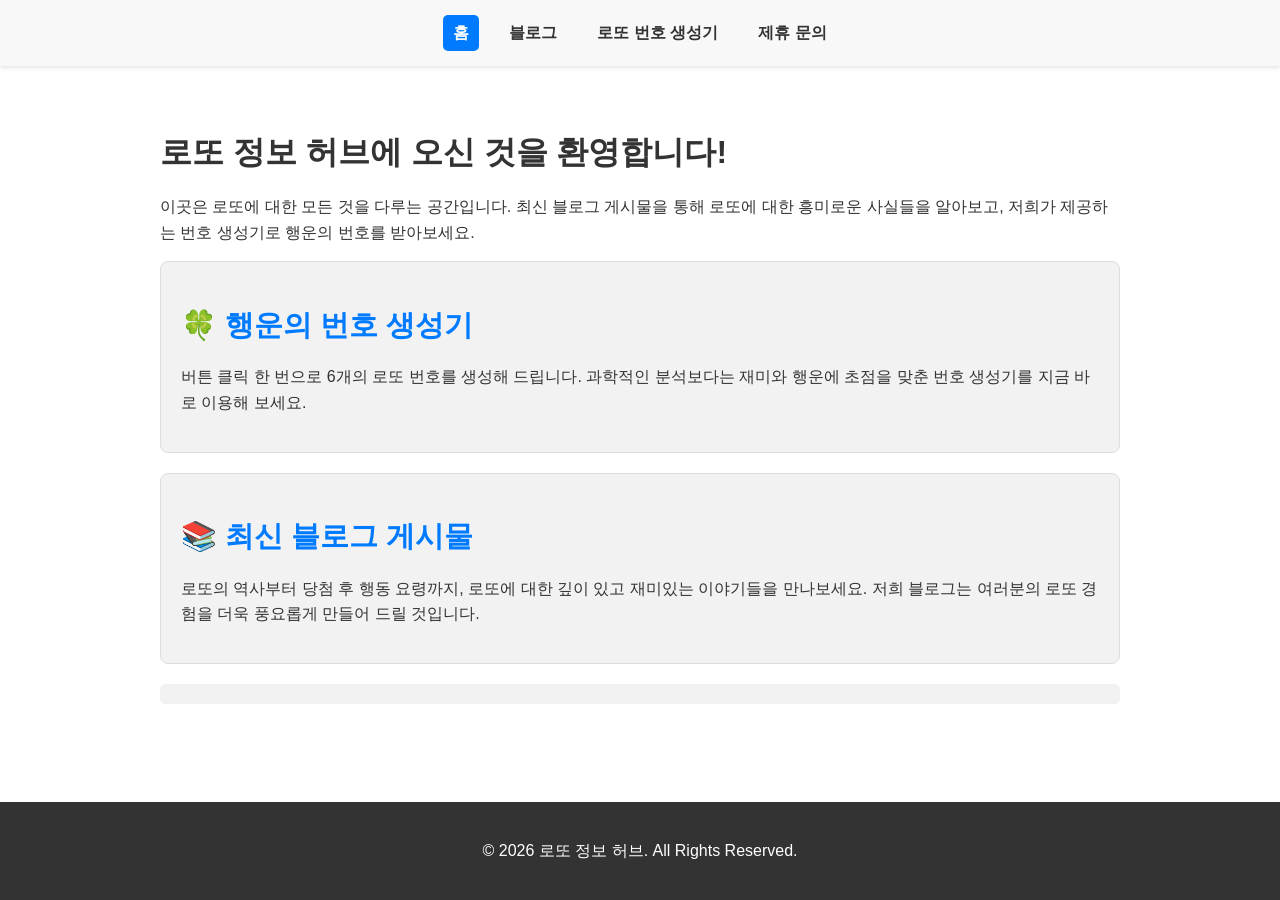
<file: index.html>
<!DOCTYPE html>
<html lang="ko">
<head>
    <meta charset="UTF-8">
    <meta name="viewport" content="width=device-width, initial-scale=1.0">
    <meta name="description" content="재미있는 로또 번호 생성기와 유용한 로또 정보가 가득한 사이트. 로또 당첨의 꿈을 함께하세요.">
    <title>로또 정보 허브 - 번호 생성기 및 블로그</title>
    <link rel="stylesheet" href="/public/style.css">
    <script async src="https://pagead2.googlesyndication.com/pagead/js/adsbygoogle.js?client=ca-pub-1174703190288899"
     crossorigin="anonymous"></script>
</head>
<body>
    <header>
        <nav>
            <a href="/" class="active">홈</a>
            <a href="/pages/blog.html">블로그</a>
            <a href="/pages/generator.html">로또 번호 생성기</a>
            <a href="/pages/contact.html">제휴 문의</a>
        </nav>
    </header>

    <main class="container">
        <h1>로또 정보 허브에 오신 것을 환영합니다!</h1>
        <p>이곳은 로또에 대한 모든 것을 다루는 공간입니다. 최신 블로그 게시물을 통해 로또에 대한 흥미로운 사실들을 알아보고, 저희가 제공하는 번호 생성기로 행운의 번호를 받아보세요.</p>
        
        <div class="feature-box">
            <h2><a href="/pages/generator.html">🍀 행운의 번호 생성기</a></h2>
            <p>버튼 클릭 한 번으로 6개의 로또 번호를 생성해 드립니다. 과학적인 분석보다는 재미와 행운에 초점을 맞춘 번호 생성기를 지금 바로 이용해 보세요.</p>
        </div>
        
        <div class="feature-box">
            <h2><a href="/pages/blog.html">📚 최신 블로그 게시물</a></h2>
            <p>로또의 역사부터 당첨 후 행동 요령까지, 로또에 대한 깊이 있고 재미있는 이야기들을 만나보세요. 저희 블로그는 여러분의 로또 경험을 더욱 풍요롭게 만들어 드릴 것입니다.</p>
        </div>

        <!-- Ad Unit -->
        <ins class="adsbygoogle"
             style="display:block"
             data-ad-client="ca-pub-1174703190288899"
             data-ad-slot="YOUR_AD_SLOT_ID"
             data-ad-format="auto"
             data-full-width-responsive="true"></ins>
        <script>
             (adsbygoogle = window.adsbygoogle || []).push({});
        </script>
    </main>

    <footer>
        <p>&copy; 2026 로또 정보 허브. All Rights Reserved.</p>
    </footer>
</body>
</html>
</file>
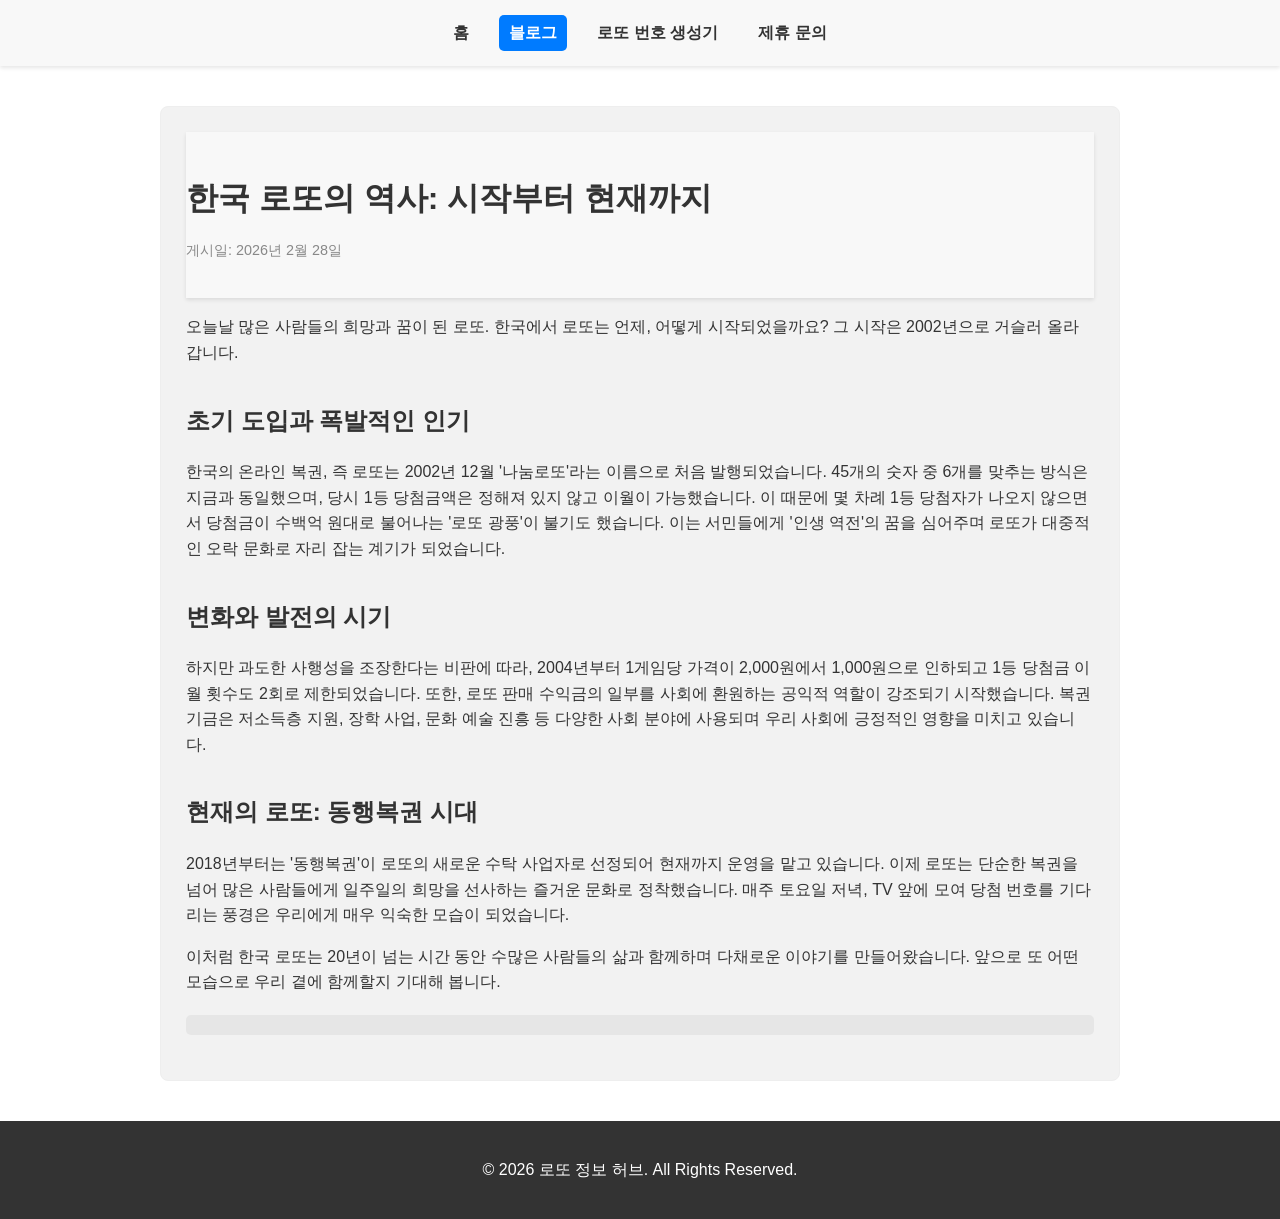
<file: pages/blog-post-1.html>
<!DOCTYPE html>
<html lang="ko">
<head>
    <meta charset="UTF-8">
    <meta name="viewport" content="width=device-width, initial-scale=1.0">
    <meta name="description" content="한국 로또의 시작부터 현재까지의 흥미로운 역사와 발전 과정을 자세히 알아봅니다.">
    <title>한국 로또의 역사: 시작부터 현재까지 - 로또 정보 허브</title>
    <link rel="stylesheet" href="/public/style.css">
    <script async src="https://pagead2.googlesyndication.com/pagead/js/adsbygoogle.js?client=ca-pub-1174703190288899"
     crossorigin="anonymous"></script>
</head>
<body>
    <header>
        <nav>
            <a href="/">홈</a>
            <a href="/pages/blog.html" class="active">블로그</a>
            <a href="/pages/generator.html">로또 번호 생성기</a>
            <a href="/pages/contact.html">제휴 문의</a>
        </nav>
    </header>

    <main class="container blog-post">
        <article>
            <header>
                <h1>한국 로또의 역사: 시작부터 현재까지</h1>
                <p class="post-meta">게시일: 2026년 2월 28일</p>
            </header>
            
            <p>오늘날 많은 사람들의 희망과 꿈이 된 로또. 한국에서 로또는 언제, 어떻게 시작되었을까요? 그 시작은 2002년으로 거슬러 올라갑니다.</p>

            <h2>초기 도입과 폭발적인 인기</h2>
            <p>한국의 온라인 복권, 즉 로또는 2002년 12월 '나눔로또'라는 이름으로 처음 발행되었습니다. 45개의 숫자 중 6개를 맞추는 방식은 지금과 동일했으며, 당시 1등 당첨금액은 정해져 있지 않고 이월이 가능했습니다. 이 때문에 몇 차례 1등 당첨자가 나오지 않으면서 당첨금이 수백억 원대로 불어나는 '로또 광풍'이 불기도 했습니다. 이는 서민들에게 '인생 역전'의 꿈을 심어주며 로또가 대중적인 오락 문화로 자리 잡는 계기가 되었습니다.</p>

            <h2>변화와 발전의 시기</h2>
            <p>하지만 과도한 사행성을 조장한다는 비판에 따라, 2004년부터 1게임당 가격이 2,000원에서 1,000원으로 인하되고 1등 당첨금 이월 횟수도 2회로 제한되었습니다. 또한, 로또 판매 수익금의 일부를 사회에 환원하는 공익적 역할이 강조되기 시작했습니다. 복권기금은 저소득층 지원, 장학 사업, 문화 예술 진흥 등 다양한 사회 분야에 사용되며 우리 사회에 긍정적인 영향을 미치고 있습니다.</p>

            <h2>현재의 로또: 동행복권 시대</h2>
            <p>2018년부터는 '동행복권'이 로또의 새로운 수탁 사업자로 선정되어 현재까지 운영을 맡고 있습니다. 이제 로또는 단순한 복권을 넘어 많은 사람들에게 일주일의 희망을 선사하는 즐거운 문화로 정착했습니다. 매주 토요일 저녁, TV 앞에 모여 당첨 번호를 기다리는 풍경은 우리에게 매우 익숙한 모습이 되었습니다.</p>
            <p>이처럼 한국 로또는 20년이 넘는 시간 동안 수많은 사람들의 삶과 함께하며 다채로운 이야기를 만들어왔습니다. 앞으로 또 어떤 모습으로 우리 곁에 함께할지 기대해 봅니다.</p>

            <!-- Ad Unit -->
            <ins class="adsbygoogle"
                 style="display:block"
                 data-ad-layout="in-article"
                 data-ad-format="fluid"
                 data-ad-client="ca-pub-1174703190288899"
                 data-ad-slot="YOUR_AD_SLOT_ID"></ins>
            <script>
                 (adsbygoogle = window.adsbygoogle || []).push({});
            </script>
        </article>
    </main>

    <footer>
        <p>&copy; 2026 로또 정보 허브. All Rights Reserved.</p>
    </footer>
</body>
</html>
</file>
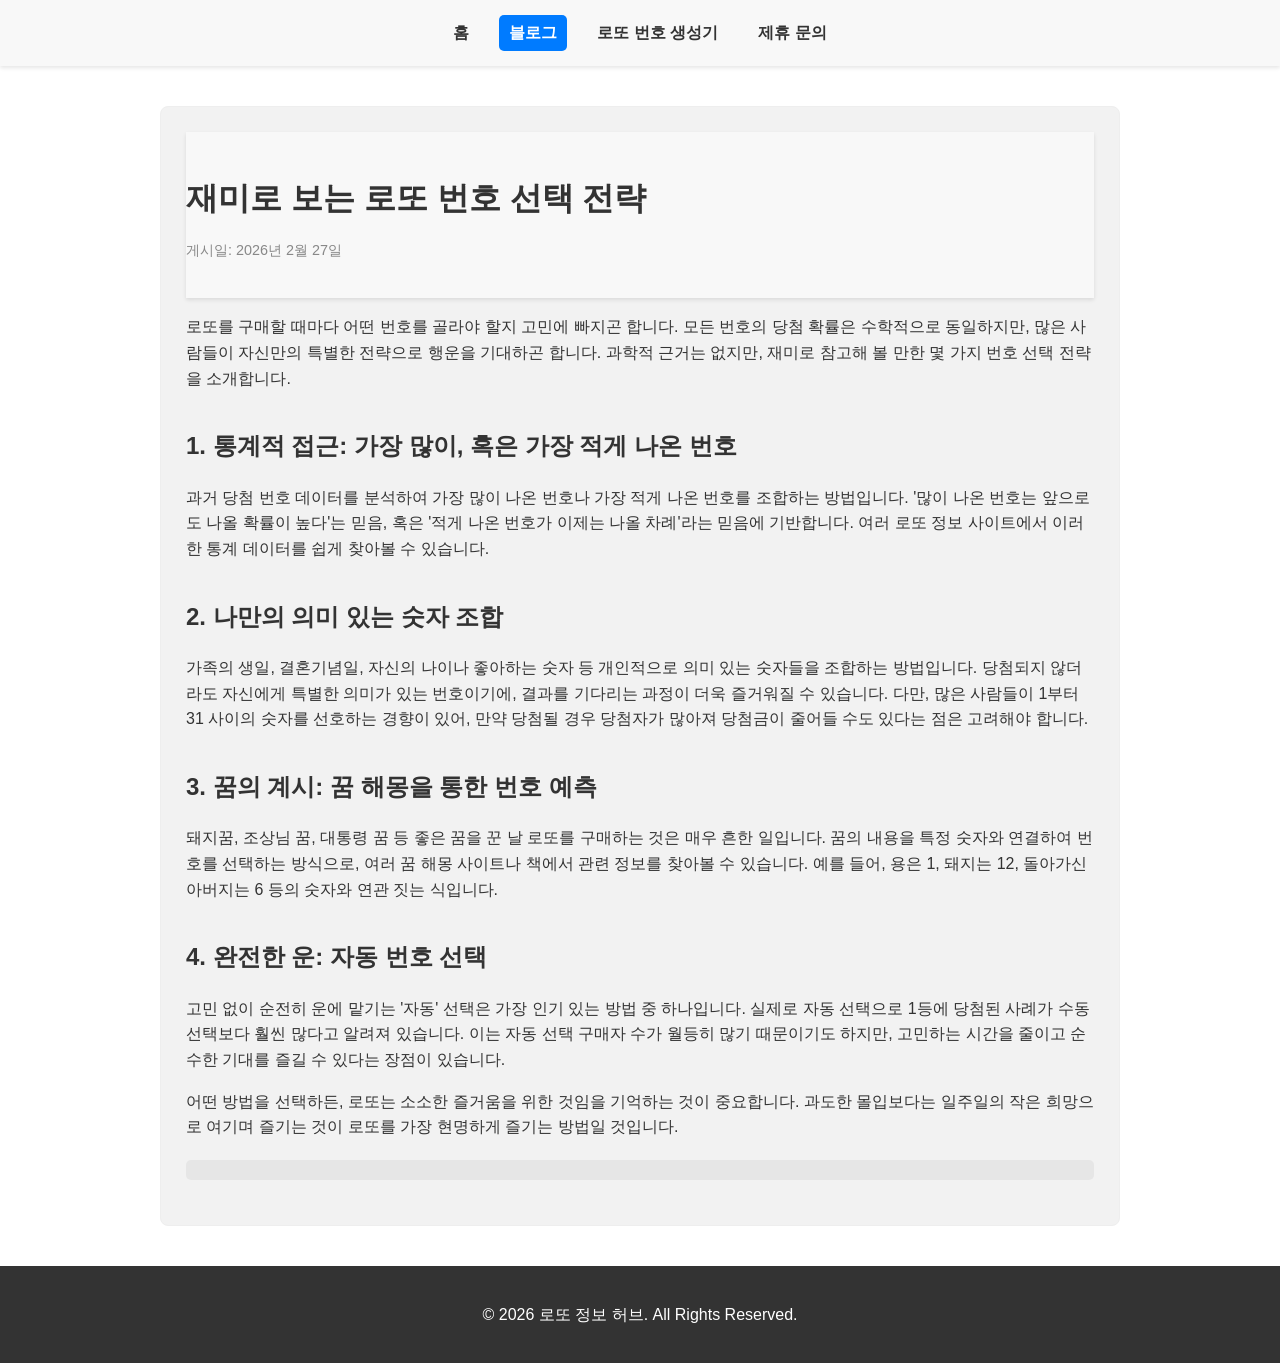
<file: pages/blog-post-2.html>
<!DOCTYPE html>
<html lang="ko">
<head>
    <meta charset="UTF-8">
    <meta name="viewport" content="width=device-width, initial-scale=1.0">
    <meta name="description" content="로또 번호를 선택하는 재미있고 다양한 전략들을 소개합니다. 통계, 꿈, 행운의 숫자 등 자신만의 방법을 찾아보세요.">
    <title>재미로 보는 로또 번호 선택 전략 - 로또 정보 허브</title>
    <link rel="stylesheet" href="/public/style.css">
    <script async src="https://pagead2.googlesyndication.com/pagead/js/adsbygoogle.js?client=ca-pub-1174703190288899"
     crossorigin="anonymous"></script>
</head>
<body>
    <header>
        <nav>
            <a href="/">홈</a>
            <a href="/pages/blog.html" class="active">블로그</a>
            <a href="/pages/generator.html">로또 번호 생성기</a>
            <a href="/pages/contact.html">제휴 문의</a>
        </nav>
    </header>

    <main class="container blog-post">
        <article>
            <header>
                <h1>재미로 보는 로또 번호 선택 전략</h1>
                <p class="post-meta">게시일: 2026년 2월 27일</p>
            </header>
            
            <p>로또를 구매할 때마다 어떤 번호를 골라야 할지 고민에 빠지곤 합니다. 모든 번호의 당첨 확률은 수학적으로 동일하지만, 많은 사람들이 자신만의 특별한 전략으로 행운을 기대하곤 합니다. 과학적 근거는 없지만, 재미로 참고해 볼 만한 몇 가지 번호 선택 전략을 소개합니다.</p>

            <h2>1. 통계적 접근: 가장 많이, 혹은 가장 적게 나온 번호</h2>
            <p>과거 당첨 번호 데이터를 분석하여 가장 많이 나온 번호나 가장 적게 나온 번호를 조합하는 방법입니다. '많이 나온 번호는 앞으로도 나올 확률이 높다'는 믿음, 혹은 '적게 나온 번호가 이제는 나올 차례'라는 믿음에 기반합니다. 여러 로또 정보 사이트에서 이러한 통계 데이터를 쉽게 찾아볼 수 있습니다.</p>

            <h2>2. 나만의 의미 있는 숫자 조합</h2>
            <p>가족의 생일, 결혼기념일, 자신의 나이나 좋아하는 숫자 등 개인적으로 의미 있는 숫자들을 조합하는 방법입니다. 당첨되지 않더라도 자신에게 특별한 의미가 있는 번호이기에, 결과를 기다리는 과정이 더욱 즐거워질 수 있습니다. 다만, 많은 사람들이 1부터 31 사이의 숫자를 선호하는 경향이 있어, 만약 당첨될 경우 당첨자가 많아져 당첨금이 줄어들 수도 있다는 점은 고려해야 합니다.</p>

            <h2>3. 꿈의 계시: 꿈 해몽을 통한 번호 예측</h2>
            <p>돼지꿈, 조상님 꿈, 대통령 꿈 등 좋은 꿈을 꾼 날 로또를 구매하는 것은 매우 흔한 일입니다. 꿈의 내용을 특정 숫자와 연결하여 번호를 선택하는 방식으로, 여러 꿈 해몽 사이트나 책에서 관련 정보를 찾아볼 수 있습니다. 예를 들어, 용은 1, 돼지는 12, 돌아가신 아버지는 6 등의 숫자와 연관 짓는 식입니다.</p>

            <h2>4. 완전한 운: 자동 번호 선택</h2>
            <p>고민 없이 순전히 운에 맡기는 '자동' 선택은 가장 인기 있는 방법 중 하나입니다. 실제로 자동 선택으로 1등에 당첨된 사례가 수동 선택보다 훨씬 많다고 알려져 있습니다. 이는 자동 선택 구매자 수가 월등히 많기 때문이기도 하지만, 고민하는 시간을 줄이고 순수한 기대를 즐길 수 있다는 장점이 있습니다.</p>
            <p>어떤 방법을 선택하든, 로또는 소소한 즐거움을 위한 것임을 기억하는 것이 중요합니다. 과도한 몰입보다는 일주일의 작은 희망으로 여기며 즐기는 것이 로또를 가장 현명하게 즐기는 방법일 것입니다.</p>

            <!-- Ad Unit -->
            <ins class="adsbygoogle"
                 style="display:block"
                 data-ad-layout="in-article"
                 data-ad-format="fluid"
                 data-ad-client="ca-pub-1174703190288899"
                 data-ad-slot="YOUR_AD_SLOT_ID"></ins>
            <script>
                 (adsbygoogle = window.adsbygoogle || []).push({});
            </script>
        </article>
    </main>

    <footer>
        <p>&copy; 2026 로또 정보 허브. All Rights Reserved.</p>
    </footer>
</body>
</html>
</file>
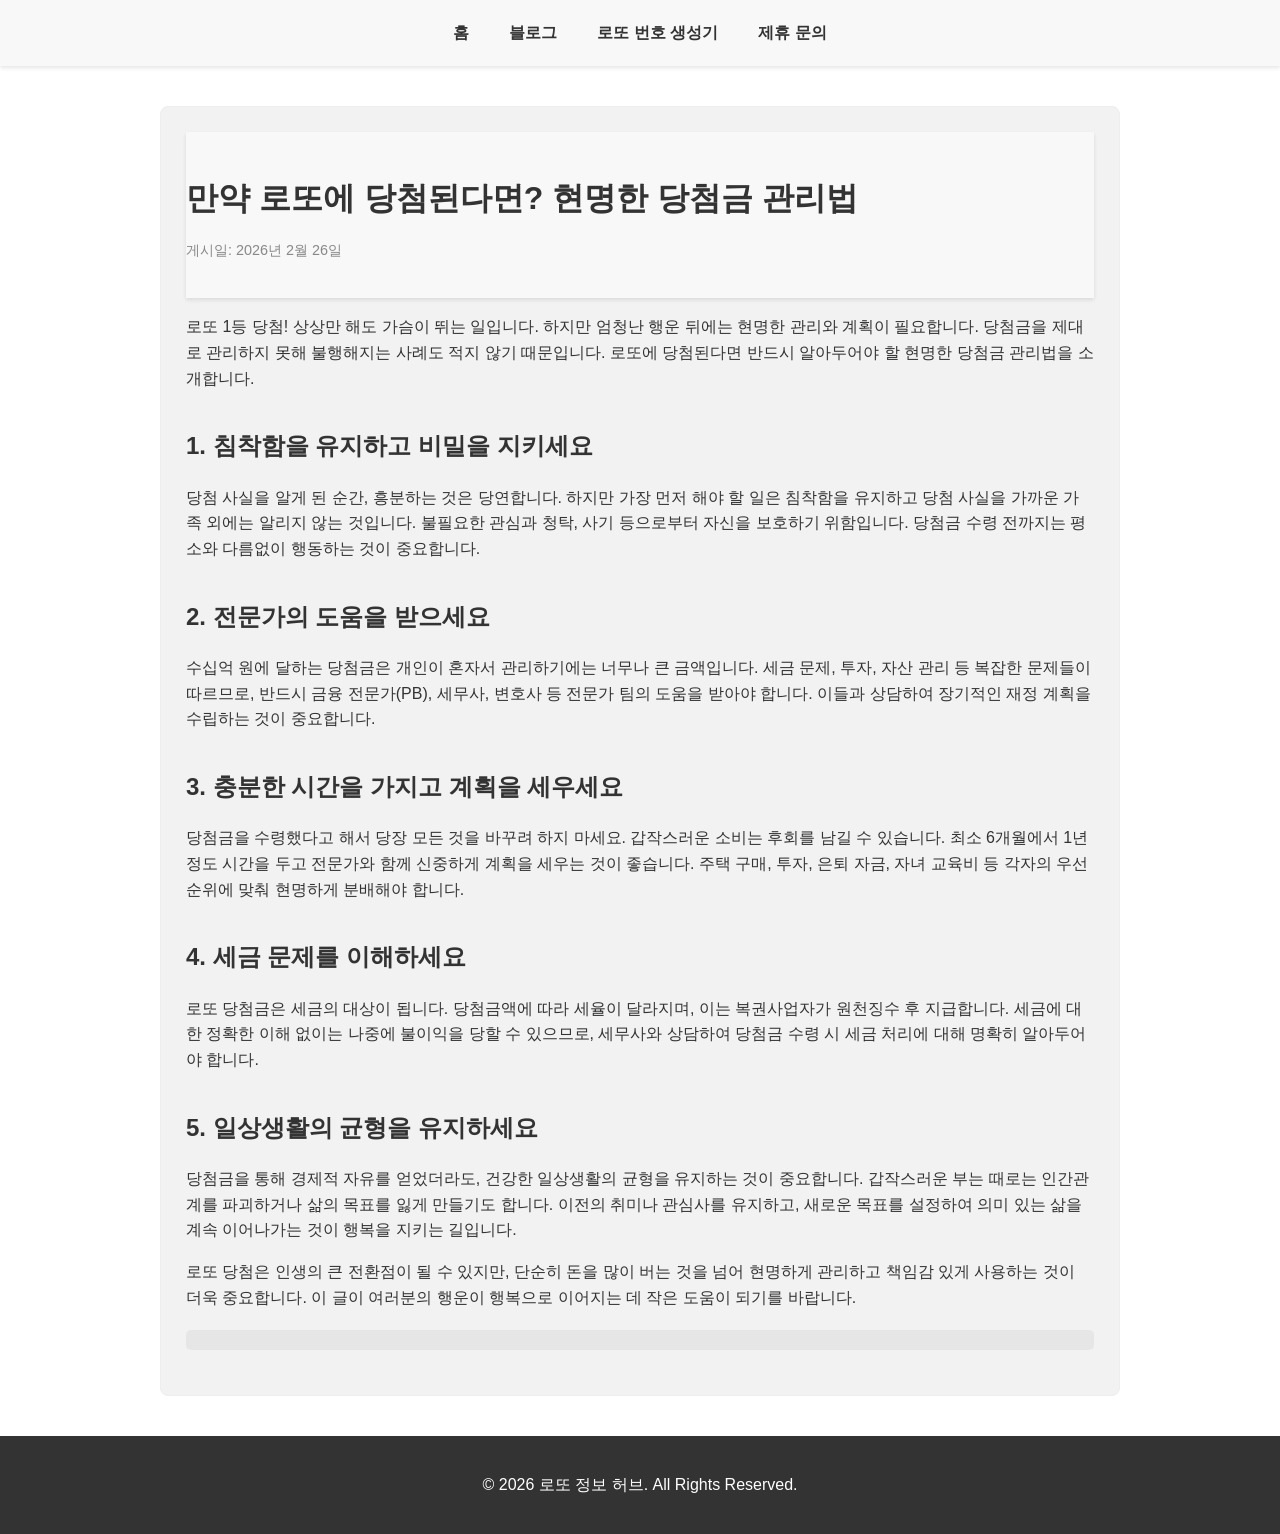
<file: pages/blog-post-3.html>
<!DOCTYPE html>
<html lang="ko">
<head>
    <meta charset="UTF-8">
    <meta name="viewport" content="width=device-width, initial-scale=1.0">
    <meta name="description" content="로또 1등 당첨 시 현명하게 당첨금을 관리하는 방법, 세금 문제, 그리고 행복한 미래를 위한 재정 계획을 알아봅니다.">
    <title>만약 로또에 당첨된다면? 현명한 당첨금 관리법 - 로또 정보 허브</title>
    <link rel="stylesheet" href="/public/style.css">
    <script async src="https://pagead2.googlesyndication.com/pagead/js/adsbygoogle.js?client=ca-pub-1174703190288899"
     crossorigin="anonymous"></script>
</head>
<body>
    <header>
        <nav>
            <a href="/">홈</a>
            <a href="/pages/blog.html">블로그</a>
            <a href="/pages/generator.html">로또 번호 생성기</a>
            <a href="/pages/contact.html">제휴 문의</a>
        </nav>
    </header>

    <main class="container blog-post">
        <article>
            <header>
                <h1>만약 로또에 당첨된다면? 현명한 당첨금 관리법</h1>
                <p class="post-meta">게시일: 2026년 2월 26일</p>
            </header>
            
            <p>로또 1등 당첨! 상상만 해도 가슴이 뛰는 일입니다. 하지만 엄청난 행운 뒤에는 현명한 관리와 계획이 필요합니다. 당첨금을 제대로 관리하지 못해 불행해지는 사례도 적지 않기 때문입니다. 로또에 당첨된다면 반드시 알아두어야 할 현명한 당첨금 관리법을 소개합니다.</p>

            <h2>1. 침착함을 유지하고 비밀을 지키세요</h2>
            <p>당첨 사실을 알게 된 순간, 흥분하는 것은 당연합니다. 하지만 가장 먼저 해야 할 일은 침착함을 유지하고 당첨 사실을 가까운 가족 외에는 알리지 않는 것입니다. 불필요한 관심과 청탁, 사기 등으로부터 자신을 보호하기 위함입니다. 당첨금 수령 전까지는 평소와 다름없이 행동하는 것이 중요합니다.</p>

            <h2>2. 전문가의 도움을 받으세요</h2>
            <p>수십억 원에 달하는 당첨금은 개인이 혼자서 관리하기에는 너무나 큰 금액입니다. 세금 문제, 투자, 자산 관리 등 복잡한 문제들이 따르므로, 반드시 금융 전문가(PB), 세무사, 변호사 등 전문가 팀의 도움을 받아야 합니다. 이들과 상담하여 장기적인 재정 계획을 수립하는 것이 중요합니다.</p>

            <h2>3. 충분한 시간을 가지고 계획을 세우세요</h2>
            <p>당첨금을 수령했다고 해서 당장 모든 것을 바꾸려 하지 마세요. 갑작스러운 소비는 후회를 남길 수 있습니다. 최소 6개월에서 1년 정도 시간을 두고 전문가와 함께 신중하게 계획을 세우는 것이 좋습니다. 주택 구매, 투자, 은퇴 자금, 자녀 교육비 등 각자의 우선순위에 맞춰 현명하게 분배해야 합니다.</p>

            <h2>4. 세금 문제를 이해하세요</h2>
            <p>로또 당첨금은 세금의 대상이 됩니다. 당첨금액에 따라 세율이 달라지며, 이는 복권사업자가 원천징수 후 지급합니다. 세금에 대한 정확한 이해 없이는 나중에 불이익을 당할 수 있으므로, 세무사와 상담하여 당첨금 수령 시 세금 처리에 대해 명확히 알아두어야 합니다.</p>

            <h2>5. 일상생활의 균형을 유지하세요</h2>
            <p>당첨금을 통해 경제적 자유를 얻었더라도, 건강한 일상생활의 균형을 유지하는 것이 중요합니다. 갑작스러운 부는 때로는 인간관계를 파괴하거나 삶의 목표를 잃게 만들기도 합니다. 이전의 취미나 관심사를 유지하고, 새로운 목표를 설정하여 의미 있는 삶을 계속 이어나가는 것이 행복을 지키는 길입니다.</p>
            <p>로또 당첨은 인생의 큰 전환점이 될 수 있지만, 단순히 돈을 많이 버는 것을 넘어 현명하게 관리하고 책임감 있게 사용하는 것이 더욱 중요합니다. 이 글이 여러분의 행운이 행복으로 이어지는 데 작은 도움이 되기를 바랍니다.</p>

            <!-- Ad Unit -->
            <ins class="adsbygoogle"
                 style="display:block"
                 data-ad-layout="in-article"
                 data-ad-format="fluid"
                 data-ad-client="ca-pub-1174703190288899"
                 data-ad-slot="YOUR_AD_SLOT_ID"></ins>
            <script>
                 (adsbygoogle = window.adsbygoogle || []).push({});
            </script>
        </article>
    </main>

    <footer>
        <p>&copy; 2026 로또 정보 허브. All Rights Reserved.</p>
    </footer>
</body>
</html>
</file>
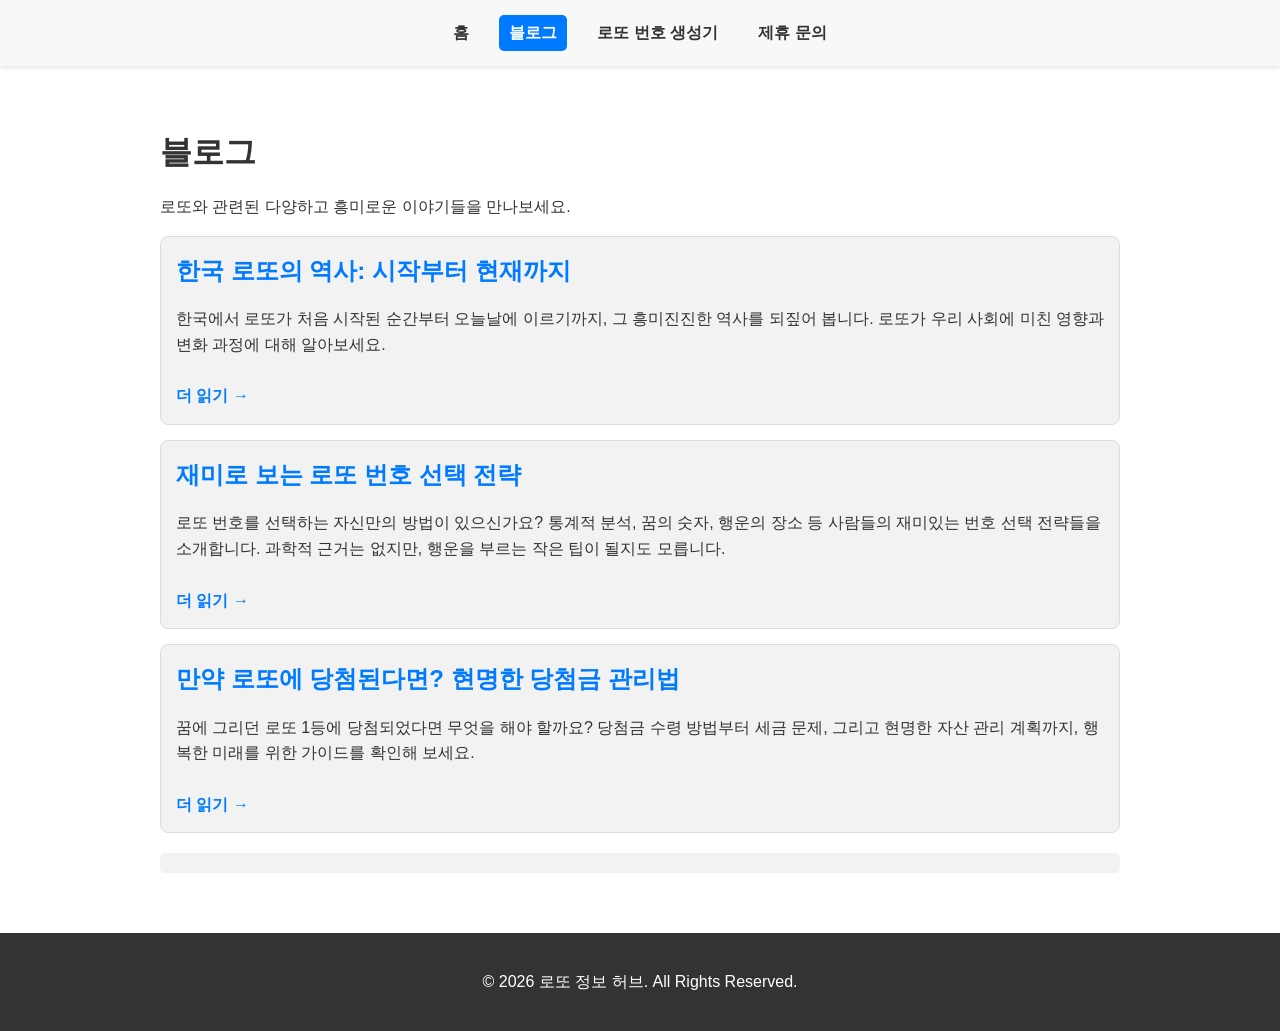
<file: pages/blog.html>
<!DOCTYPE html>
<html lang="ko">
<head>
    <meta charset="UTF-8">
    <meta name="viewport" content="width=device-width, initial-scale=1.0">
    <meta name="description" content="로또에 대한 흥미로운 이야기와 정보가 가득한 블로그. 로또의 역사, 전략, 당첨 후기 등 다양한 주제를 다룹니다.">
    <title>블로그 - 로또 정보 허브</title>
    <link rel="stylesheet" href="/public/style.css">
    <script async src="https://pagead2.googlesyndication.com/pagead/js/adsbygoogle.js?client=ca-pub-1174703190288899"
     crossorigin="anonymous"></script>
</head>
<body>
    <header>
        <nav>
            <a href="/">홈</a>
            <a href="/pages/blog.html" class="active">블로그</a>
            <a href="/pages/generator.html">로또 번호 생성기</a>
            <a href="/pages/contact.html">제휴 문의</a>
        </nav>
    </header>

    <main class="container">
        <h1>블로그</h1>
        <p>로또와 관련된 다양하고 흥미로운 이야기들을 만나보세요.</p>

        <div class="blog-list">
            <div class="blog-post-summary">
                <h2><a href="/pages/blog-post-1.html">한국 로또의 역사: 시작부터 현재까지</a></h2>
                <p>한국에서 로또가 처음 시작된 순간부터 오늘날에 이르기까지, 그 흥미진진한 역사를 되짚어 봅니다. 로또가 우리 사회에 미친 영향과 변화 과정에 대해 알아보세요.</p>
                <a href="/pages/blog-post-1.html" class="read-more">더 읽기 &rarr;</a>
            </div>
            <div class="blog-post-summary">
                <h2><a href="/pages/blog-post-2.html">재미로 보는 로또 번호 선택 전략</a></h2>
                <p>로또 번호를 선택하는 자신만의 방법이 있으신가요? 통계적 분석, 꿈의 숫자, 행운의 장소 등 사람들의 재미있는 번호 선택 전략들을 소개합니다. 과학적 근거는 없지만, 행운을 부르는 작은 팁이 될지도 모릅니다.</p>
                <a href="/pages/blog-post-2.html" class="read-more">더 읽기 &rarr;</a>
            </div>
            <div class="blog-post-summary">
                <h2><a href="/pages/blog-post-3.html">만약 로또에 당첨된다면? 현명한 당첨금 관리법</a></h2>
                <p>꿈에 그리던 로또 1등에 당첨되었다면 무엇을 해야 할까요? 당첨금 수령 방법부터 세금 문제, 그리고 현명한 자산 관리 계획까지, 행복한 미래를 위한 가이드를 확인해 보세요.</p>
                <a href="/pages/blog-post-3.html" class="read-more">더 읽기 &rarr;</a>
            </div>
        </div>

        <!-- Ad Unit -->
        <ins class="adsbygoogle"
             style="display:block"
             data-ad-client="ca-pub-1174703190288899"
             data-ad-slot="YOUR_AD_SLOT_ID"
             data-ad-format="auto"
             data-full-width-responsive="true"></ins>
        <script>
             (adsbygoogle = window.adsbygoogle || []).push({});
        </script>
    </main>

    <footer>
        <p>&copy; 2026 로또 정보 허브. All Rights Reserved.</p>
    </footer>
</body>
</html>
</file>
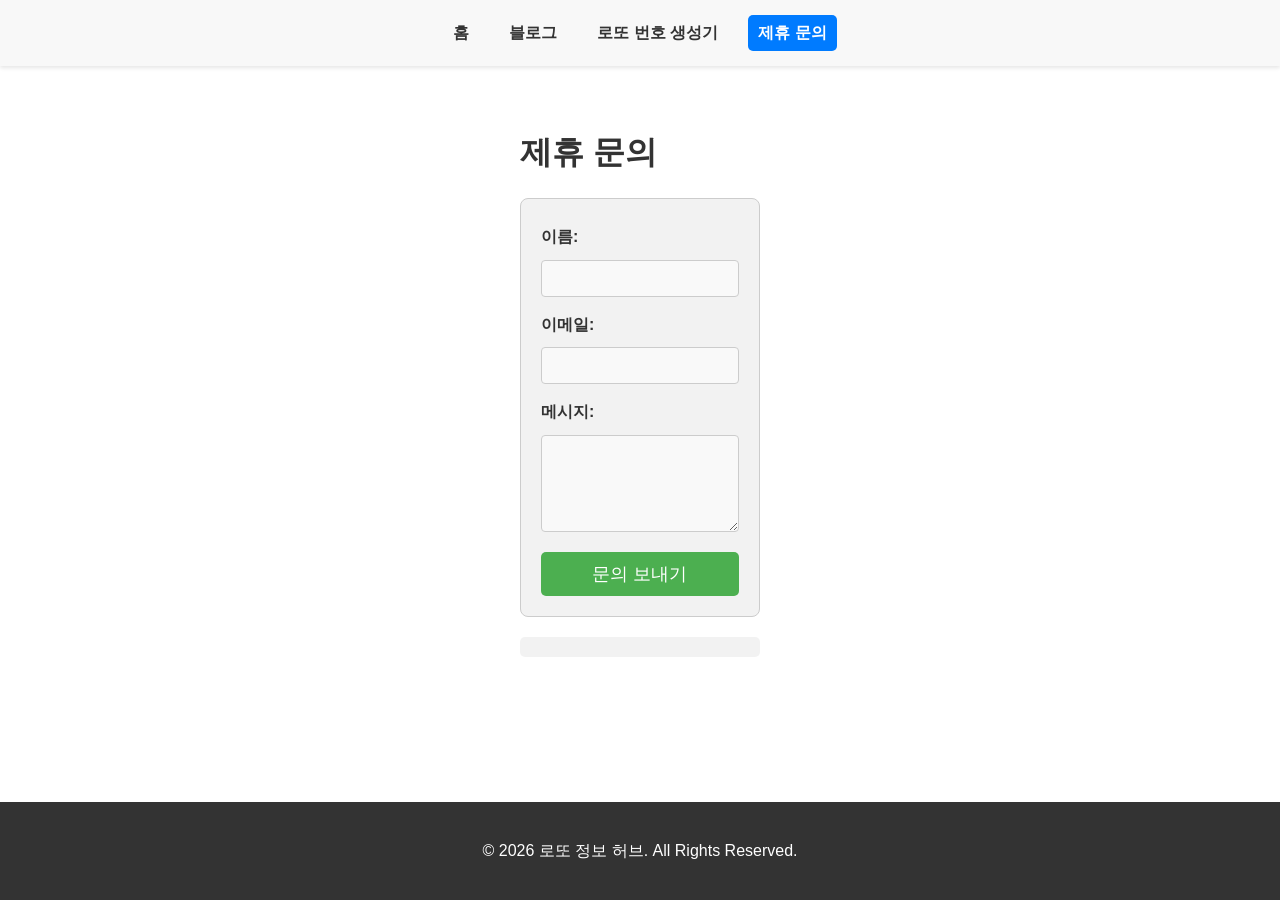
<file: pages/contact.html>
<!DOCTYPE html>
<html lang="ko">
<head>
    <meta charset="UTF-8">
    <meta name="viewport" content="width=device-width, initial-scale=1.0">
    <meta name="description" content="로또 정보 허브에 제휴 문의를 보내세요. 소중한 의견 기다립니다.">
    <title>제휴 문의 - 로또 정보 허브</title>
    <link rel="stylesheet" href="/public/style.css">
    <script async src="https://pagead2.googlesyndication.com/pagead/js/adsbygoogle.js?client=ca-pub-1174703190288899"
     crossorigin="anonymous"></script>
</head>
<body>
    <header>
        <nav>
            <a href="/">홈</a>
            <a href="/pages/blog.html">블로그</a>
            <a href="/pages/generator.html">로또 번호 생성기</a>
            <a href="/pages/contact.html" class="active">제휴 문의</a>
        </nav>
    </header>

    <main class="container">
        <h1>제휴 문의</h1>
        <form action="https://formspree.io/f/xqedjnlj" method="POST" class="contact-form">
            <label for="name">이름:</label>
            <input type="text" id="name" name="name" required>

            <label for="email">이메일:</label>
            <input type="email" id="email" name="email" required>

            <label for="message">메시지:</label>
            <textarea id="message" name="message" rows="5" required></textarea>

            <button type="submit">문의 보내기</button>
        </form>
        
        <!-- Ad Unit -->
        <ins class="adsbygoogle"
             style="display:block"
             data-ad-client="ca-pub-1174703190288899"
             data-ad-slot="YOUR_AD_SLOT_ID"
             data-ad-format="auto"
             data-full-width-responsive="true"></ins>
        <script>
             (adsbygoogle = window.adsbygoogle || []).push({});
        </script>
        
    </main>

    <footer>
        <p>&copy; 2026 로또 정보 허브. All Rights Reserved.</p>
    </footer>
</body>
</html>
</file>
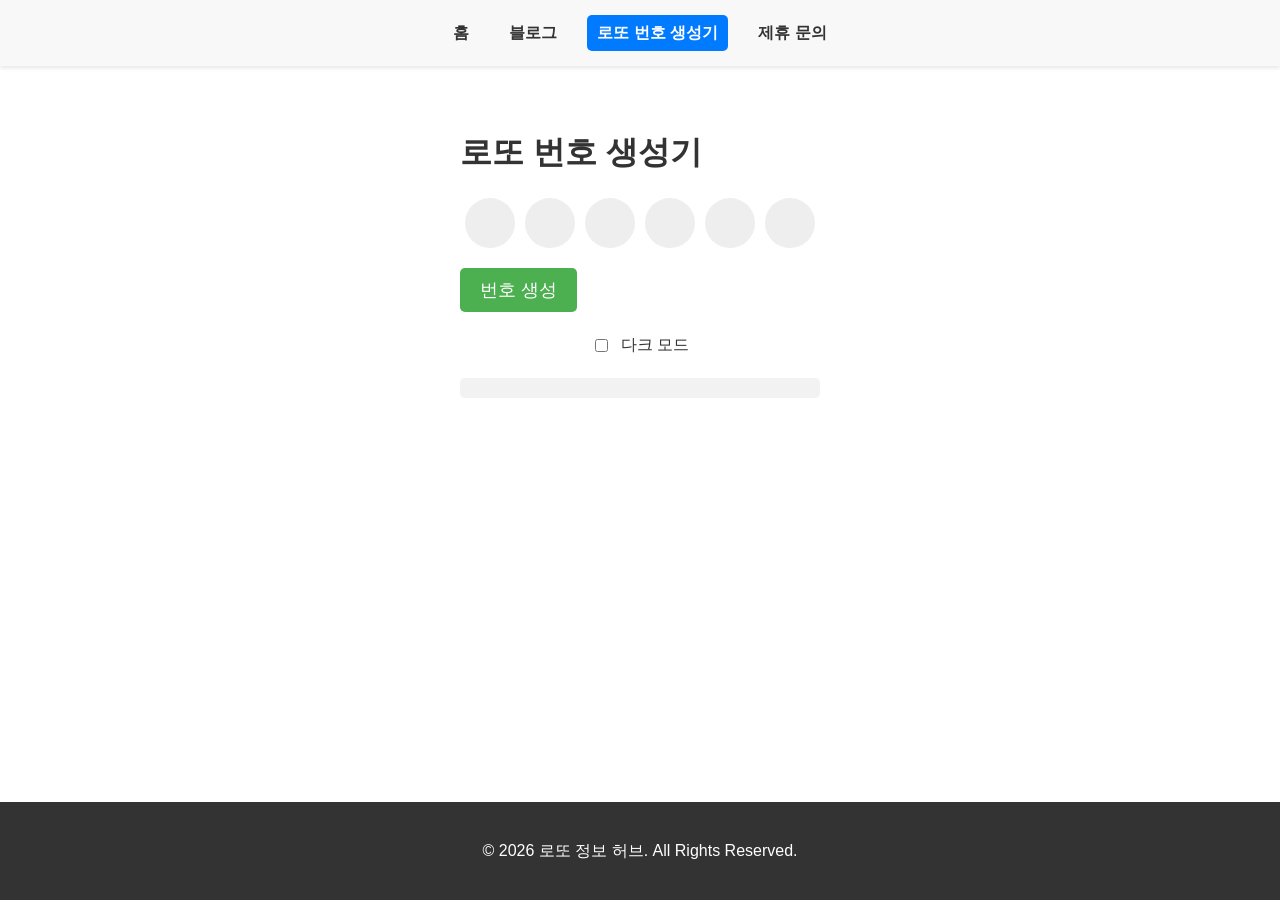
<file: pages/generator.html>
<!DOCTYPE html>
<html lang="ko">
<head>
    <meta charset="UTF-8">
    <meta name="viewport" content="width=device-width, initial-scale=1.0">
    <meta name="description" content="클릭 한 번으로 행운의 로또 번호를 생성해 보세요. 쉽고 빠르게 로또 번호를 얻을 수 있습니다.">
    <title>로또 번호 생성기 - 로또 정보 허브</title>
    <link rel="stylesheet" href="/public/style.css">
    <script async src="https://pagead2.googlesyndication.com/pagead/js/adsbygoogle.js?client=ca-pub-1174703190288899"
     crossorigin="anonymous"></script>
</head>
<body>
    <header>
        <nav>
            <a href="/">홈</a>
            <a href="/pages/blog.html">블로그</a>
            <a href="/pages/generator.html" class="active">로또 번호 생성기</a>
            <a href="/pages/contact.html">제휴 문의</a>
        </nav>
    </header>

    <main class="container">
        <h1>로또 번호 생성기</h1>
        <div class="lotto-numbers">
            <span class="number"></span>
            <span class="number"></span>
            <span class="number"></span>
            <span class="number"></span>
            <span class="number"></span>
            <span class="number"></span>
        </div>
        <button id="generator-btn">번호 생성</button>
        <div class="theme-switcher">
            <input type="checkbox" id="theme-toggle">
            <label for="theme-toggle">다크 모드</label>
        </div>
        
        <!-- Ad Unit -->
        <ins class="adsbygoogle"
             style="display:block"
             data-ad-client="ca-pub-1174703190288899"
             data-ad-slot="YOUR_AD_SLOT_ID"
             data-ad-format="auto"
             data-full-width-responsive="true"></ins>
        <script>
             (adsbygoogle = window.adsbygoogle || []).push({});
        </script>
        
    </main>
    <script defer type="text/javascript" src="/public/main.js"></script>

    <footer>
        <p>&copy; 2026 로또 정보 허브. All Rights Reserved.</p>
    </footer>
</body>
</html>
</file>
<file: public/style.css>
:root {
    --background-color: #fff;
    --text-color: #333;
    --lotto-ball-color: #eee;
    --lotto-ball-text-color: #333;
    --button-bg-color: #4CAF50;
    --button-text-color: #fff;
    --input-border-color: #ccc;
    --input-bg-color: #f9f9f9;
    --header-bg-color: #f8f8f8;
    --footer-bg-color: #333;
    --footer-text-color: #fff;
    --link-color: #007bff;
    --link-hover-color: #0056b3;
    --feature-box-bg: #f2f2f2;
    --feature-box-border: #ddd;
    --blog-post-border: #eee;
}

[data-theme="dark"] {
    --background-color: #333;
    --text-color: #fff;
    --lotto-ball-color: #555;
    --lotto-ball-text-color: #fff;
    --button-bg-color: #666;
    --button-text-color: #fff;
    --input-border-color: #555;
    --input-bg-color: #444;
    --header-bg-color: #222;
    --footer-bg-color: #222;
    --footer-text-color: #ccc;
    --link-color: #8ab4f8;
    --link-hover-color: #a7c7ed;
    --feature-box-bg: #444;
    --feature-box-border: #666;
    --blog-post-border: #444;
}

body {
    background-color: var(--background-color);
    color: var(--text-color);
    font-family: 'Malgun Gothic', '맑은 고딕', sans-serif;
    line-height: 1.6;
    margin: 0;
    display: flex;
    flex-direction: column;
    min-height: 100vh;
    transition: background-color 0.3s, color 0.3s;
}

.container {
    max-width: 960px;
    margin: 20px auto;
    padding: 20px;
    flex-grow: 1; /* Allows main content to grow */
}

h1, h2, h3, h4, h5, h6 {
    color: var(--text-color);
    margin-bottom: 0.5em;
}

a {
    color: var(--link-color);
    text-decoration: none;
    transition: color 0.3s;
}

a:hover {
    color: var(--link-hover-color);
    text-decoration: underline;
}

/* Header */
header {
    background-color: var(--header-bg-color);
    padding: 15px 0;
    box-shadow: 0 2px 4px rgba(0,0,0,0.1);
}

nav {
    display: flex;
    justify-content: center;
    gap: 20px;
}

nav a {
    color: var(--text-color);
    font-weight: bold;
    padding: 5px 10px;
    border-radius: 5px;
    transition: background-color 0.3s, color 0.3s;
}

nav a:hover, nav a.active {
    background-color: var(--link-color);
    color: var(--button-text-color);
    text-decoration: none;
}

/* Footer */
footer {
    background-color: var(--footer-bg-color);
    color: var(--footer-text-color);
    text-align: center;
    padding: 20px 0;
    margin-top: auto; /* Pushes footer to the bottom */
}


/* Lotto Generator specific styles */
.lotto-numbers {
    display: flex;
    justify-content: center;
    margin: 20px 0;
}

.number {
    width: 50px;
    height: 50px;
    border-radius: 50%;
    background-color: var(--lotto-ball-color);
    color: var(--lotto-ball-text-color);
    display: flex;
    justify-content: center;
    align-items: center;
    margin: 0 5px;
    font-size: 24px;
    font-weight: bold;
    transition: background-color 0.3s, color 0.3s;
}

#generator-btn {
    background-color: var(--button-bg-color);
    color: var(--button-text-color);
    border: none;
    padding: 10px 20px;
    font-size: 18px;
    border-radius: 5px;
    cursor: pointer;
    transition: background-color 0.3s;
}

#generator-btn:hover {
    opacity: 0.8;
}

.theme-switcher {
    margin-top: 20px;
    display: flex;
    justify-content: center;
    align-items: center;
    gap: 10px;
}

/* Homepage specific styles */
.feature-box {
    background-color: var(--feature-box-bg);
    border: 1px solid var(--feature-box-border);
    border-radius: 8px;
    padding: 20px;
    margin-bottom: 20px;
    text-align: left;
    transition: background-color 0.3s, border-color 0.3s;
}

.feature-box h2 {
    color: var(--link-color);
}

.feature-box a {
    font-size: 1.2em;
    font-weight: bold;
}

/* Blog list styles */
.blog-list .blog-post-summary {
    background-color: var(--feature-box-bg);
    border: 1px solid var(--feature-box-border);
    border-radius: 8px;
    padding: 15px;
    margin-bottom: 15px;
    transition: background-color 0.3s, border-color 0.3s;
}

.blog-list .blog-post-summary h2 {
    margin-top: 0;
}

.blog-list .blog-post-summary .read-more {
    display: inline-block;
    margin-top: 10px;
    font-weight: bold;
}

/* Blog post styles */
.blog-post article {
    background-color: var(--feature-box-bg);
    border: 1px solid var(--blog-post-border);
    border-radius: 8px;
    padding: 25px;
    text-align: left;
    transition: background-color 0.3s, border-color 0.3s;
}

.blog-post header h1 {
    font-size: 2em;
    margin-bottom: 0.2em;
}

.blog-post .post-meta {
    font-size: 0.9em;
    color: #888;
    margin-bottom: 1.5em;
}

.blog-post h2 {
    font-size: 1.5em;
    margin-top: 1.5em;
    margin-bottom: 0.8em;
}

.blog-post p {
    margin-bottom: 1em;
}

/* Contact Form Styles */
.contact-form {
    display: flex;
    flex-direction: column;
    gap: 10px;
    max-width: 400px; /* Adjust max-width for better appearance */
    margin: 20px auto;
    padding: 20px;
    border: 1px solid var(--input-border-color);
    border-radius: 8px;
    background-color: var(--feature-box-bg); /* Use feature box bg for consistency */
    text-align: left;
    transition: background-color 0.3s, border-color 0.3s;
}

.contact-form label {
    text-align: left;
    font-weight: bold;
    margin-top: 5px;
}

.contact-form input[type="text"],
.contact-form input[type="email"],
.contact-form textarea {
    padding: 10px;
    border: 1px solid var(--input-border-color);
    border-radius: 4px;
    background-color: var(--input-bg-color);
    color: var(--text-color);
    width: -webkit-fill-available;
}

.contact-form button[type="submit"] {
    background-color: var(--button-bg-color);
    color: var(--button-text-color);
    border: none;
    padding: 10px 20px;
    font-size: 18px;
    border-radius: 5px;
    cursor: pointer;
    transition: background-color 0.3s;
    margin-top: 10px;
}

.contact-form button[type="submit"]:hover {
    opacity: 0.8;
}

/* General AdSense styling */
.adsbygoogle {
    margin: 20px auto; /* Center ads and provide spacing */
    background-color: rgba(128, 128, 128, 0.1); /* Subtle background for visibility */
    padding: 10px;
    border-radius: 5px;
}
</file>
